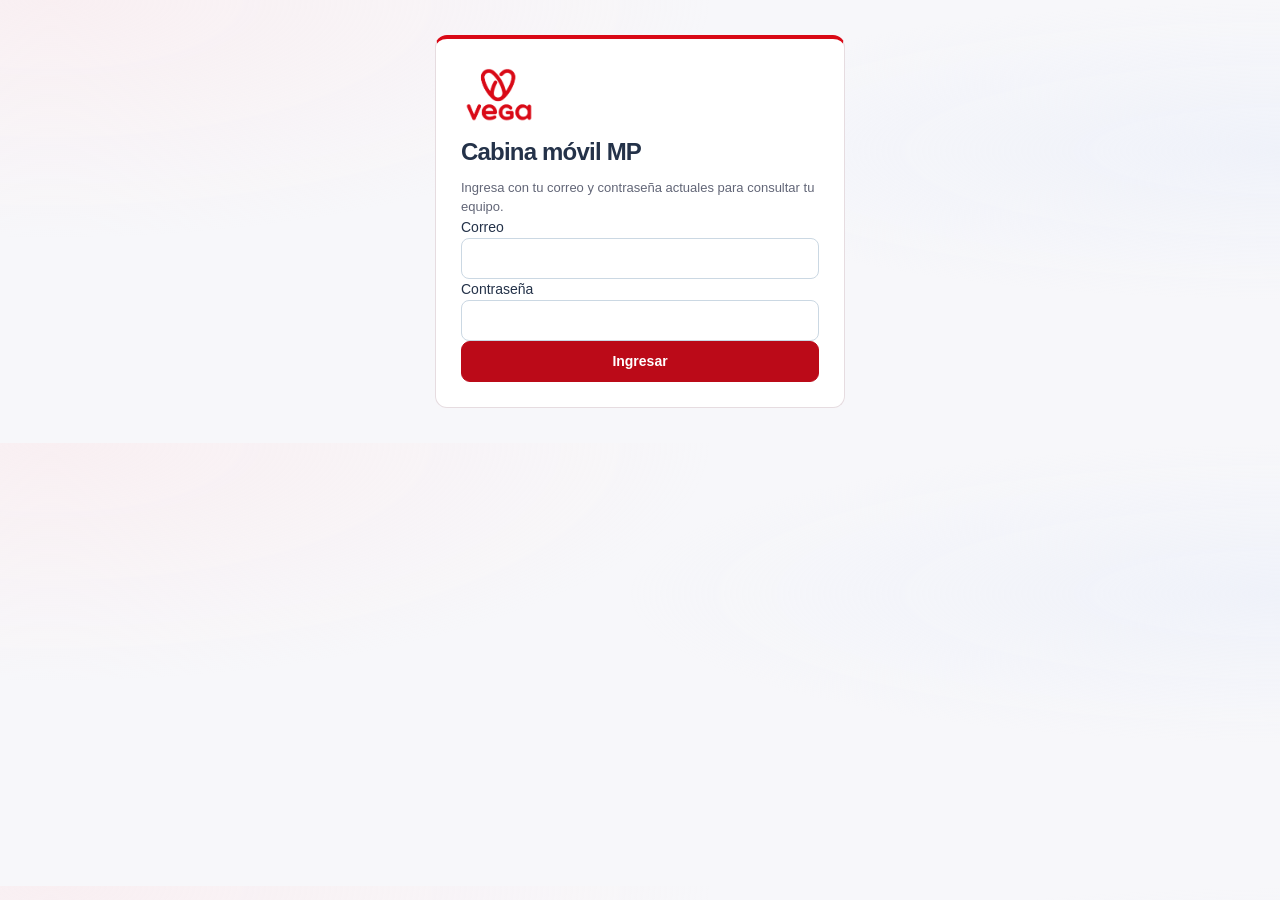
<file: site/supervisor/index.html>
<!doctype html><html lang="es"><head><meta charset="utf-8"><meta name="viewport" content="width=device-width,initial-scale=1"><meta name="robots" content="noindex,nofollow"><meta name="referrer" content="no-referrer"><title>Cabina móvil MP · Supervisores</title><link rel="stylesheet" href="./app.css?v=1d18e8fad9fbf5d9"></head><body><section id="auth-panel" class="auth-panel"><span class="vega-brand-logo" role="img" aria-label="Vega · logo oficial"></span><h1>Cabina móvil MP</h1><p>Ingresa con tu correo y contraseña actuales para consultar tu equipo.</p><form id="auth-form"><label>Correo<input id="auth-email" type="email" autocomplete="username" required></label><label>Contraseña<input id="auth-password" type="password" autocomplete="current-password" required></label><button id="auth-submit" class="primary" type="submit">Ingresar</button></form><p id="auth-message" role="status" aria-live="polite"></p></section><div class="account-bar" id="account-bar" hidden><label>Equipo autorizado<select id="account-scope"></select></label><button id="refresh-data">Actualizar vista</button><button id="logout">Cerrar sesión</button><span id="account-status" role="status"></span></div><div id="protected-content" hidden><a class="skip" href="#main">Ir al contenido</a><div id="app"></div><div id="overlay"></div><div id="toast" role="status" aria-live="polite"></div></div><script type="module" src="./entry.js?v=1d18e8fad9fbf5d9"></script></body></html>
</file>
